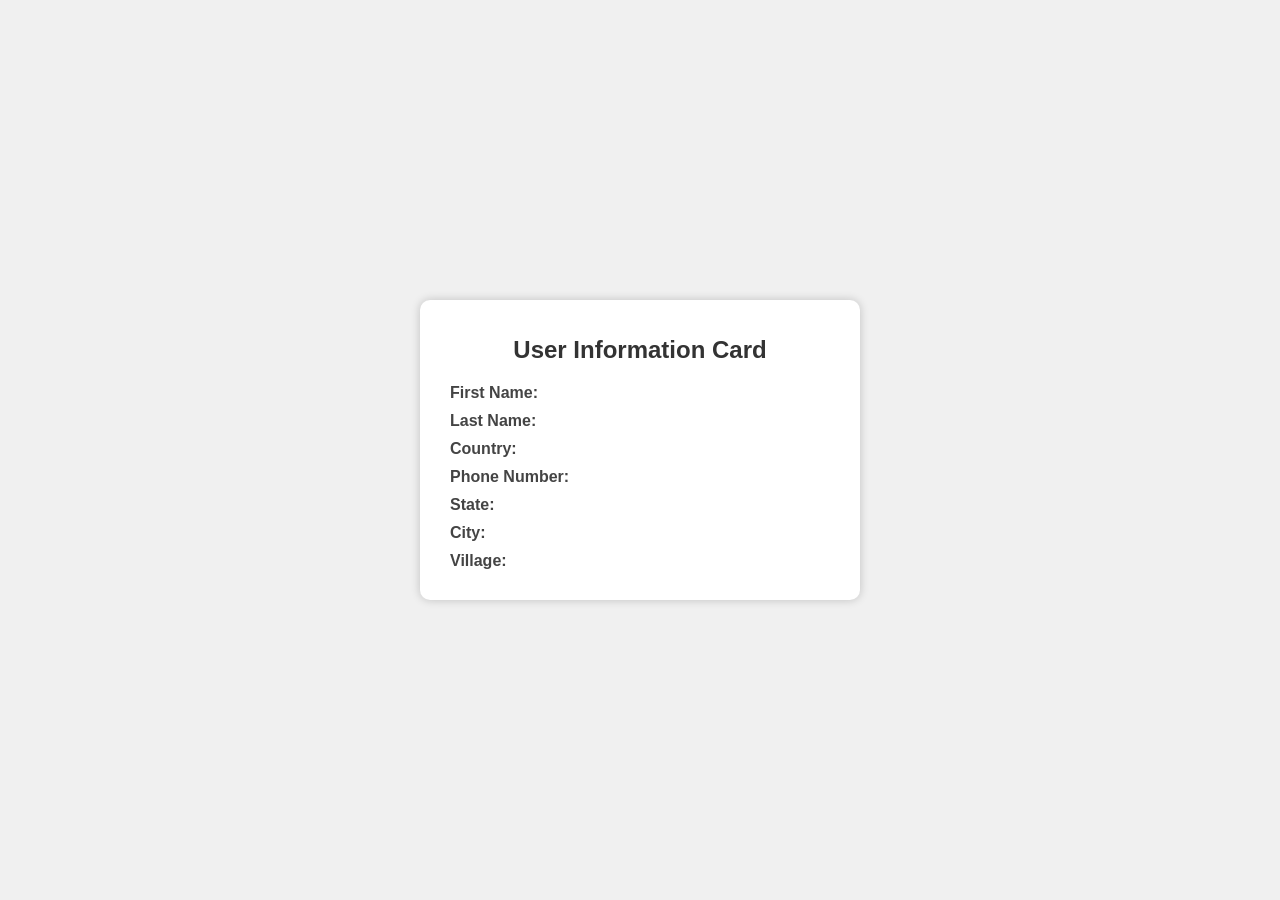
<file: cardlocal/index.html>
<!DOCTYPE html>
<html lang="en">
<head>
    <meta charset="UTF-8">
    <meta name="viewport" content="width=device-width, initial-scale=1.0">
    <link rel="stylesheet" href="style.css">
    <title>User Information Card</title>
</head>
<body>
    <div class="container">
        <div id="info-card">
            <h1>User Information Card</h1>
            <div id="user-info">
                <div class="field">
                    <span class="label">First Name:</span>
                    <span id="first-name"></span>
                </div>
                <div class="field">
                    <span class="label">Last Name:</span>
                    <span id="last-name"></span>
                </div>
                <div class="field">
                    <span class="label">Country:</span>
                    <span id="country"></span>
                </div>
                <div class="field">
                    <span class="label">Phone Number:</span>
                    <span id="phone-number"></span>
                </div>
                <div class="field">
                    <span class="label">State:</span>
                    <span id="state"></span>
                </div>
                <div class="field">
                    <span class="label">City:</span>
                    <span id="city"></span>
                </div>
                <div class="field">
                    <span class="label">Village:</span>
                    <span id="village"></span>
                </div>
            </div>
        </div>
    </div>

    <script src="script.js"></script>
</body>
</html>
</file>
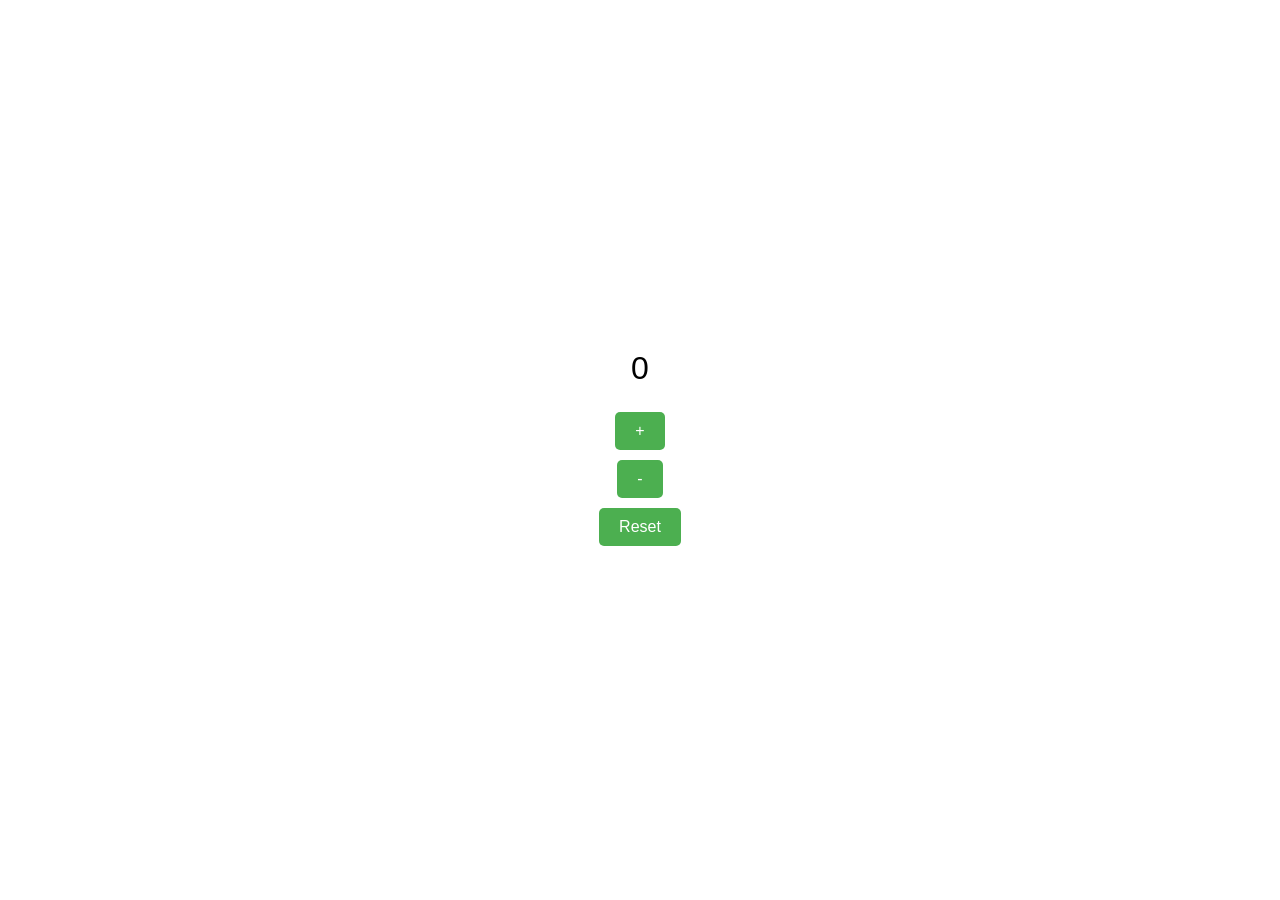
<file: counter/index.html>
<!DOCTYPE html>
<html lang="en">
<head>
  <meta charset="UTF-8">
  <meta name="viewport" content="width=device-width, initial-scale=1.0">
  <title>Counter App</title>
  <style>
    body {
      font-family: 'Arial', sans-serif;
      display: flex;
      flex-direction: column;
      align-items: center;
      justify-content: center;
      height: 100vh;
      margin: 0;
    }

    #counter {
      font-size: 2rem;
      margin-bottom: 20px;
    }

    button {
      font-size: 1rem;
      padding: 10px 20px;
      margin: 5px;
      cursor: pointer;
      background-color: #4CAF50;
      color: white;
      border: none;
      border-radius: 5px;
      transition: background-color 0.3s;
    }

    button:hover {
      background-color: #45a049;
    }
  </style>
</head>
<body>
  <div id="counter">0</div>
  <button onclick="increment()">+</button>
  <button onclick="decrement()">-</button>
  <button onclick="reset()">Reset</button>

  <script>
    let count = 0;
    const counterElement = document.getElementById('counter');

    function updateCounter() {
      counterElement.textContent = count;
    }

    function increment() {
      count++;
      updateCounter();
    }

    function decrement() {
      count--;
      updateCounter();
    }

    function reset() {
      count = 0;
      updateCounter();
    }
  </script>
</body>
</html>
</file>
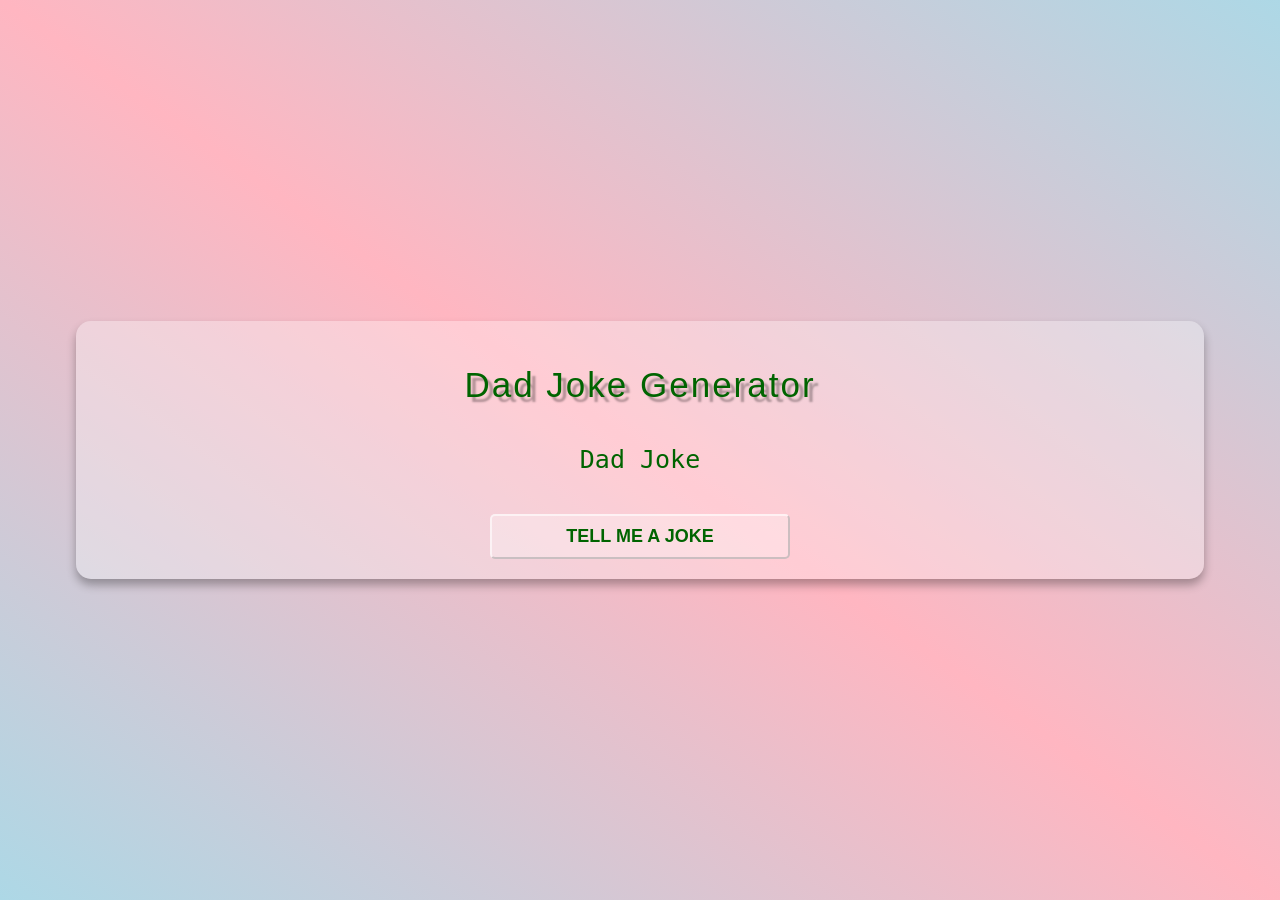
<file: dadjoke/index.html>
<!DOCTYPE html>
<html lang="en">
<head>
    <meta charset="UTF-8">
    <meta http-equiv="X-UA-Compatible" content="IE=edge">
    <meta name="viewport" content="width=device-width, initial-scale=1.0">
    <title>Dad Jokes Generator</title>
    <link rel="stylesheet" href="style.css">
</head>
<body>
    <div class="container">
        <h1 class="heading">Dad Joke Generator</h1>
        <p class="joke" id="joke">Dad Joke</p>
        <button class="btn" id="btn">Tell me a joke</button>
    </div>
    <script src="index.js"></script>
</body>
</html>
</file>
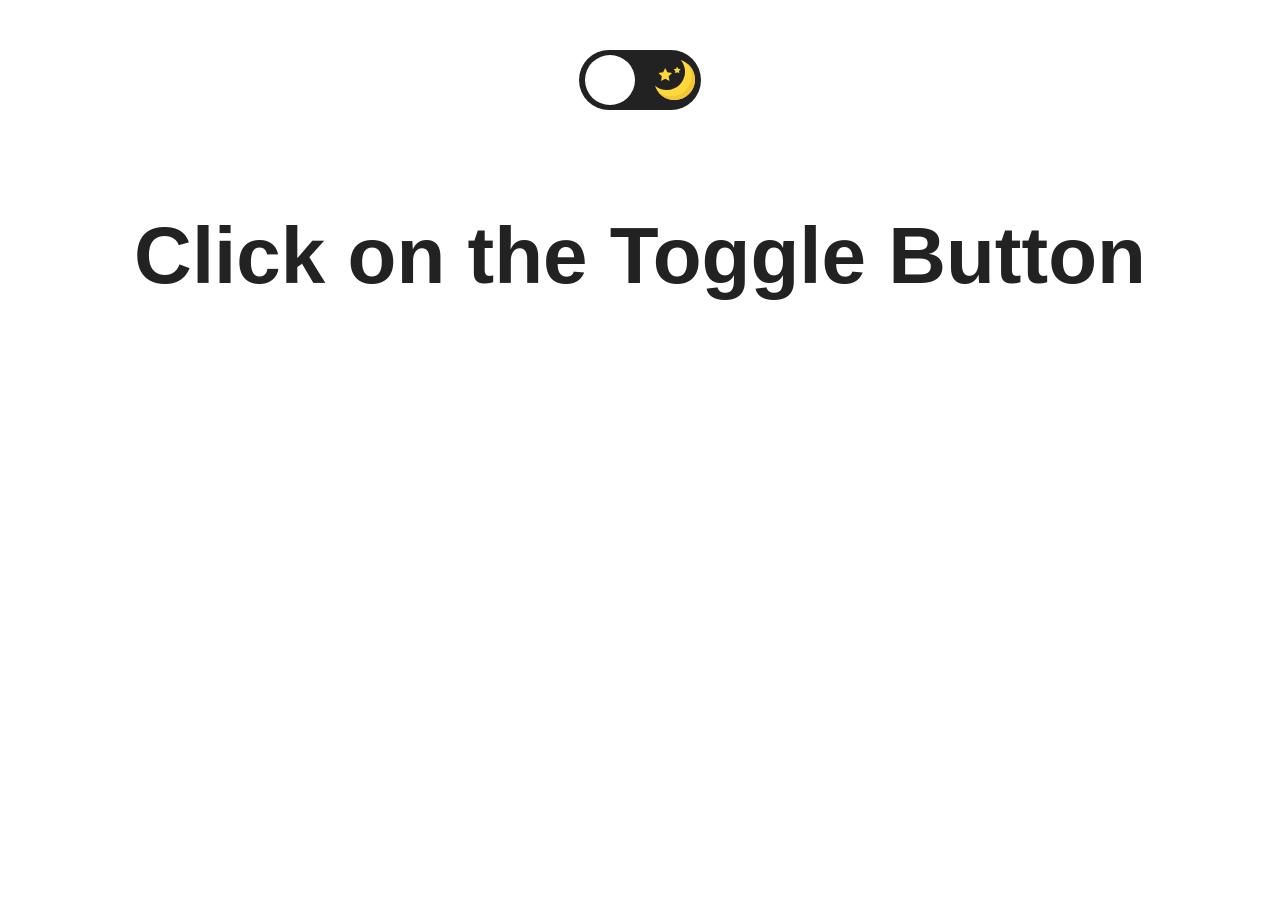
<file: Dark_mode/index.html>
<!DOCTYPE html>
<html>
<head>
    <title>dark-mode</title>
    <style>body {
        color: #222;
        background-color: #fff;
        font-family: 'Montserrat', sans-serif;
        transition: background-color .5s, color .5s;
        margin: 0;
        padding: 0;
    } 
    
    #toggle-container {
        margin: 50px auto;
        width: 110px;
        height: 60px;
        background-color: #222;
        border-radius: 30px;
        display: flex;
        justify-content: space-between;
        align-items: center;
        padding: 0 6px;
        cursor: pointer;
        display: flex;
        position: relative;
    }
    
    svg {
        width: 40px;
        height: 40px;
    }
    
    #circle {
        position: absolute;
        height: 50px;
        width: 50px;
        border-radius: 50%;
        background-color: #fff;
        transition: transform .5s, background-color .5s;
        will-change: transform;
    }
    
    .dark-mode {
        transform: translateX(calc(100% + 10px));
    }
    
    h1 {
        font-size: 5rem;
        margin: 100px auto;
        text-align: center;
    }
    
    .color-white {
        color: white;
    }
    
    .bck-color-black {
        background-color: black;
    }
    </style>
</head>
<body>
    <div id="toggle-container">
        <div id="circle"></div>
        <?xml version="1.0" encoding="iso-8859-1"?>
        <svg version="1.1" id="Capa_1" xmlns="http://www.w3.org/2000/svg" xmlns:xlink="http://www.w3.org/1999/xlink" x="0px" y="0px"
            viewBox="0 0 60 60" style="enable-background:new 0 0 60 60;" xml:space="preserve">
        <g>
        <path style="fill:#F0C419;" d="M30,0c-0.552,0-1,0.448-1,1v6c0,0.552,0.448,1,1,1s1-0.448,1-1V1C31,0.448,30.552,0,30,0z"/>
        <path style="fill:#F0C419;" d="M30,52c-0.552,0-1,0.448-1,1v6c0,0.552,0.448,1,1,1s1-0.448,1-1v-6C31,52.448,30.552,52,30,52z"/>
        <path style="fill:#F0C419;" d="M59,29h-6c-0.552,0-1,0.448-1,1s0.448,1,1,1h6c0.552,0,1-0.448,1-1S59.552,29,59,29z"/>
        <path style="fill:#F0C419;" d="M8,30c0-0.552-0.448-1-1-1H1c-0.552,0-1,0.448-1,1s0.448,1,1,1h6C7.552,31,8,30.552,8,30z"/>
        <path style="fill:#F0C419;" d="M46.264,14.736c0.256,0,0.512-0.098,0.707-0.293l5.736-5.736c0.391-0.391,0.391-1.023,0-1.414
            s-1.023-0.391-1.414,0l-5.736,5.736c-0.391,0.391-0.391,1.023,0,1.414C45.752,14.639,46.008,14.736,46.264,14.736z"/>
        <path style="fill:#F0C419;" d="M13.029,45.557l-5.736,5.736c-0.391,0.391-0.391,1.023,0,1.414C7.488,52.902,7.744,53,8,53
            s0.512-0.098,0.707-0.293l5.736-5.736c0.391-0.391,0.391-1.023,0-1.414S13.42,45.166,13.029,45.557z"/>
        <path style="fill:#F0C419;" d="M46.971,45.557c-0.391-0.391-1.023-0.391-1.414,0s-0.391,1.023,0,1.414l5.736,5.736
            C51.488,52.902,51.744,53,52,53s0.512-0.098,0.707-0.293c0.391-0.391,0.391-1.023,0-1.414L46.971,45.557z"/>
        <path style="fill:#F0C419;" d="M8.707,7.293c-0.391-0.391-1.023-0.391-1.414,0s-0.391,1.023,0,1.414l5.736,5.736
            c0.195,0.195,0.451,0.293,0.707,0.293s0.512-0.098,0.707-0.293c0.391-0.391,0.391-1.023,0-1.414L8.707,7.293z"/>
        <path style="fill:#F0C419;" d="M50.251,21.404c0.162,0.381,0.532,0.61,0.921,0.61c0.13,0,0.263-0.026,0.39-0.08l2.762-1.172
            c0.508-0.216,0.746-0.803,0.53-1.311s-0.804-0.746-1.311-0.53l-2.762,1.172C50.272,20.309,50.035,20.896,50.251,21.404z"/>
        <path style="fill:#F0C419;" d="M9.749,38.596c-0.216-0.508-0.803-0.746-1.311-0.53l-2.762,1.172
            c-0.508,0.216-0.746,0.803-0.53,1.311c0.162,0.381,0.532,0.61,0.921,0.61c0.13,0,0.263-0.026,0.39-0.08l2.762-1.172
            C9.728,39.691,9.965,39.104,9.749,38.596z"/>
        <path style="fill:#F0C419;" d="M54.481,38.813L51.7,37.688c-0.511-0.207-1.095,0.041-1.302,0.553
            c-0.207,0.512,0.041,1.095,0.553,1.302l2.782,1.124c0.123,0.049,0.25,0.073,0.374,0.073c0.396,0,0.771-0.236,0.928-0.626
            C55.241,39.603,54.994,39.02,54.481,38.813z"/>
        <path style="fill:#F0C419;" d="M5.519,21.188L8.3,22.312c0.123,0.049,0.25,0.073,0.374,0.073c0.396,0,0.771-0.236,0.928-0.626
            c0.207-0.512-0.041-1.095-0.553-1.302l-2.782-1.124c-0.513-0.207-1.095,0.04-1.302,0.553C4.759,20.397,5.006,20.98,5.519,21.188z"
            />
        <path style="fill:#F0C419;" d="M39.907,50.781c-0.216-0.508-0.803-0.745-1.311-0.53c-0.508,0.216-0.746,0.803-0.53,1.311
            l1.172,2.762c0.162,0.381,0.532,0.61,0.921,0.61c0.13,0,0.263-0.026,0.39-0.08c0.508-0.216,0.746-0.803,0.53-1.311L39.907,50.781z"
            />
        <path style="fill:#F0C419;" d="M21.014,9.829c0.13,0,0.263-0.026,0.39-0.08c0.508-0.216,0.746-0.803,0.53-1.311l-1.172-2.762
            c-0.215-0.509-0.802-0.747-1.311-0.53c-0.508,0.216-0.746,0.803-0.53,1.311l1.172,2.762C20.254,9.6,20.625,9.829,21.014,9.829z"/>
        <path style="fill:#F0C419;" d="M21.759,50.398c-0.511-0.205-1.095,0.04-1.302,0.553l-1.124,2.782
            c-0.207,0.512,0.041,1.095,0.553,1.302c0.123,0.049,0.25,0.073,0.374,0.073c0.396,0,0.771-0.236,0.928-0.626l1.124-2.782
            C22.519,51.188,22.271,50.605,21.759,50.398z"/>
        <path style="fill:#F0C419;" d="M38.615,9.675c0.396,0,0.771-0.236,0.928-0.626l1.124-2.782c0.207-0.512-0.041-1.095-0.553-1.302
            c-0.511-0.207-1.095,0.041-1.302,0.553L37.688,8.3c-0.207,0.512,0.041,1.095,0.553,1.302C38.364,9.651,38.491,9.675,38.615,9.675z"
            />
        </g>
        <circle style="fill:#F0C419;" cx="30" cy="30" r="20"/>
        <circle style="fill:#EDE21B;" cx="30" cy="30" r="15"/>
        </svg>
        <svg version="1.1" id="Capa_1" xmlns="http://www.w3.org/2000/svg" xmlns:xlink="http://www.w3.org/1999/xlink" x="0px" y="0px"
        viewBox="0 0 499.712 499.712" style="enable-background:new 0 0 499.712 499.712;" xml:space="preserve">
        <path style="fill:#FFD93B;" d="M146.88,375.528c126.272,0,228.624-102.368,228.624-228.64c0-55.952-20.16-107.136-53.52-146.88
        C425.056,33.096,499.696,129.64,499.696,243.704c0,141.392-114.608,256-256,256c-114.064,0-210.608-74.64-243.696-177.712
        C39.744,355.368,90.944,375.528,146.88,375.528z"/>
        <path style="fill:#F4C534;" d="M401.92,42.776c34.24,43.504,54.816,98.272,54.816,157.952c0,141.392-114.608,256-256,256
        c-59.68,0-114.448-20.576-157.952-54.816c46.848,59.472,119.344,97.792,200.928,97.792c141.392,0,256-114.608,256-256
        C499.712,162.12,461.392,89.64,401.92,42.776z"/>
        <g>
        <polygon style="fill:#FFD83B;" points="128.128,99.944 154.496,153.4 213.472,161.96 170.8,203.56 180.864,262.296
            128.128,234.568 75.376,262.296 85.44,203.56 42.768,161.96 101.744,153.4 	"/>
        <polygon style="fill:#FFD83B;" points="276.864,82.84 290.528,110.552 321.104,114.984 298.976,136.552 304.208,166.984
            276.864,152.616 249.52,166.984 254.752,136.552 232.624,114.984 263.2,110.552 	"/>
        </svg>
    </div>

    <h1>Click on the Toggle Button</h1>
<script>
    var toggled = false; 

var hTag = document.getElementsByTagName("h1")[0];
var bodyTag = document.getElementsByTagName("body")[0];
var circle = document.getElementById("circle");

document.getElementById("toggle-container").onclick = function () {
        
    if(!toggled) {
        hTag.classList.add("color-white");
        bodyTag.classList.add("bck-color-black");
        circle.classList.add("dark-mode")

        toggled = true;
    } else {
        hTag.classList.remove("color-white");
        bodyTag.classList.remove("bck-color-black");
        circle.classList.remove("dark-mode")

        toggled = false;
    }
    
}

</script>
</body>
</html>
</file>
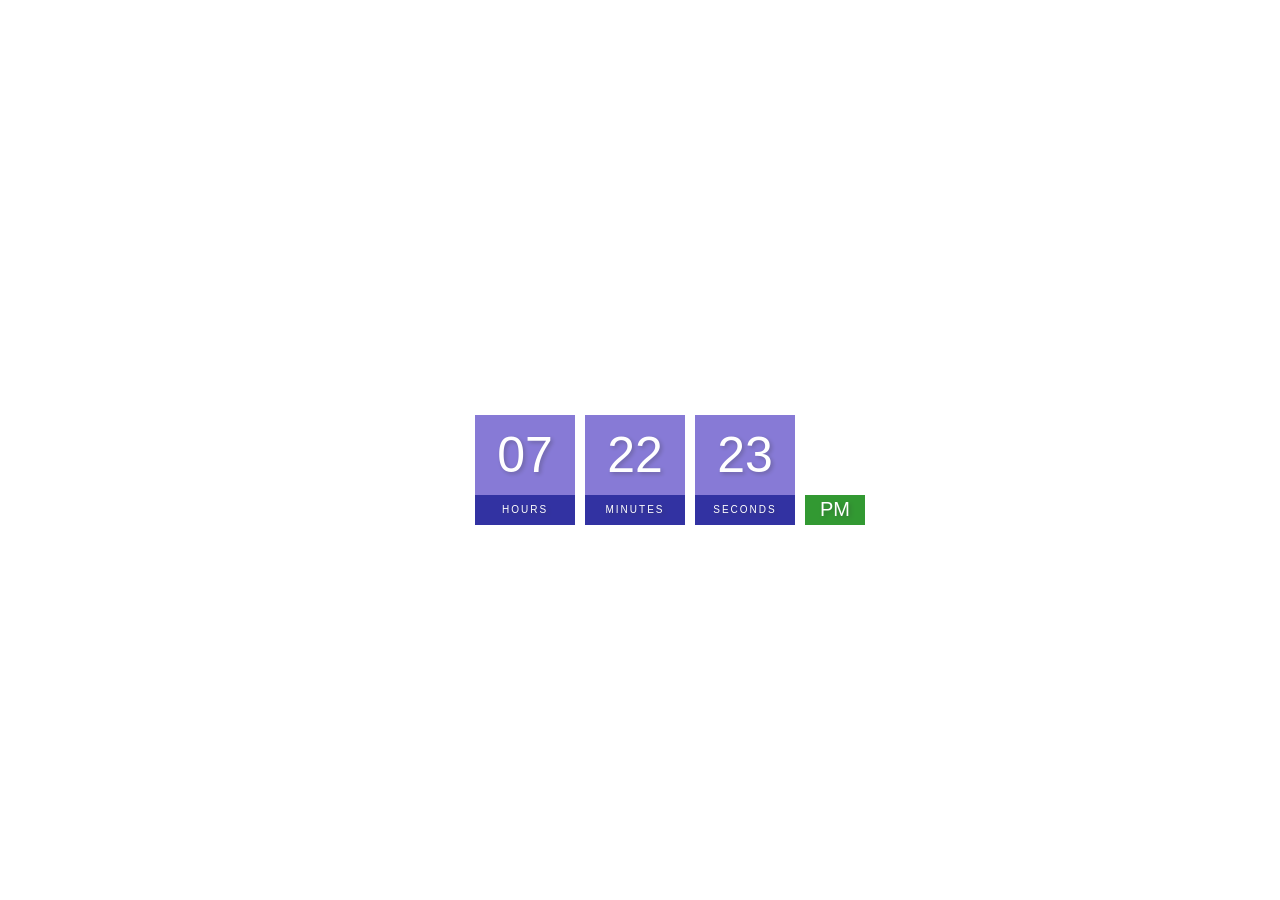
<file: digitalclock/index.html>
<!DOCTYPE html>
<html lang="en">
  <head>
    <meta charset="UTF-8" />
    <meta http-equiv="X-UA-Compatible" content="IE=edge" />
    <meta name="viewport" content="width=device-width, initial-scale=1.0" />
    <title>Digital Clock</title>
    <link rel="stylesheet" href="style.css" />
  </head>
  <body>
    <h2>Digital Clock</h2>
    <div class="clock">
      <div>
        <span id="hour">00</span>
        <span class="text">Hours</span>
      </div>
      <div>
        <span id="minutes">00</span>
        <span class="text">Minutes</span>
      </div>
      <div>
        <span id="seconds">00</span>
        <span class="text">Seconds</span>
      </div>
      <div>
        <span id="ampm">AM</span>
      </div>
    </div>
    <script src="index.js"></script>
  </body>
</html>
</file>
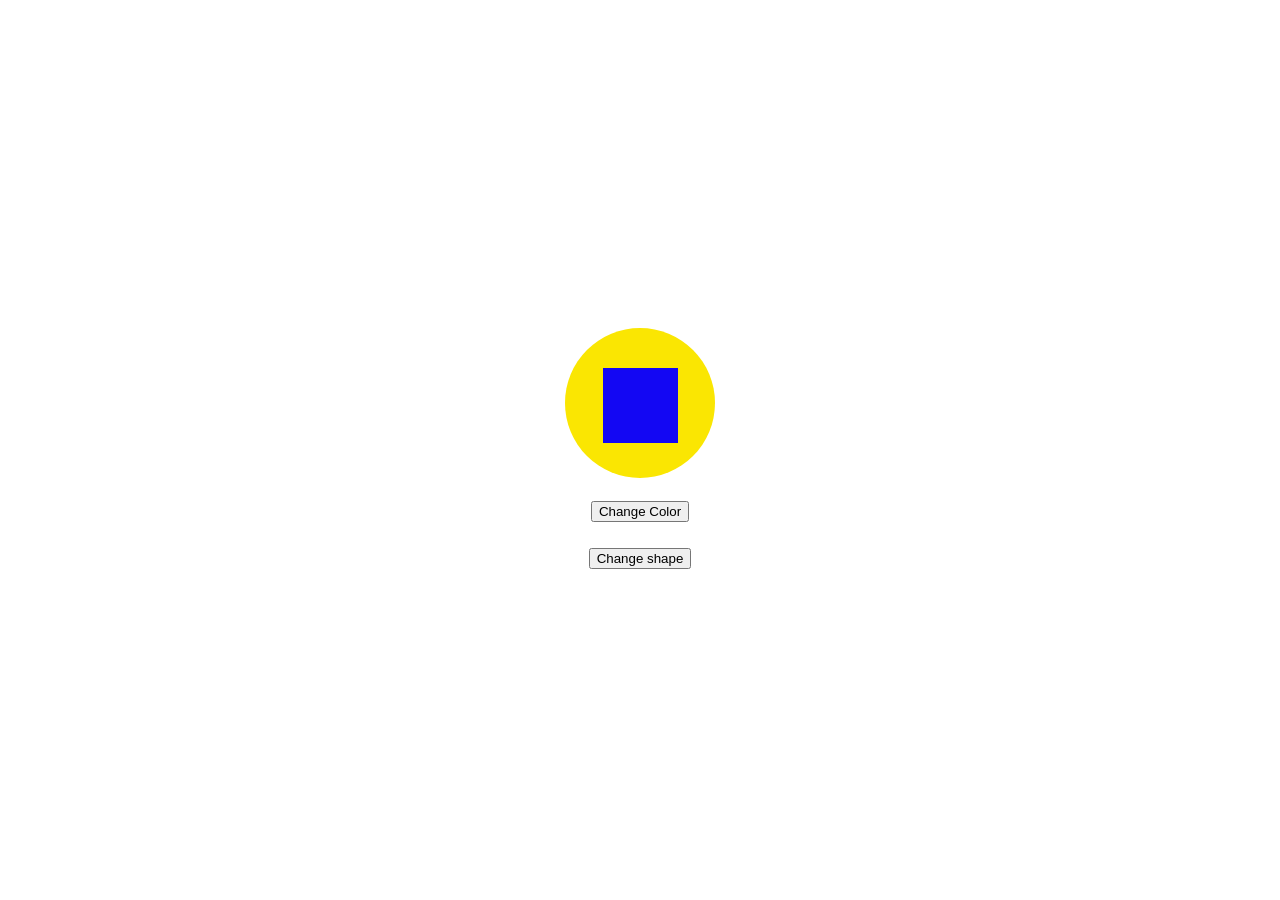
<file: DOM_colorshape/index.html>
<!DOCTYPE html>
<html lang="en">
<head>
    <meta charset="UTF-8">
    <meta name="viewport" content="width=device-width, initial-scale=1.0">
    <title>Shape and Color</title>
    <style>
    body{
        margin: 0;
        padding: 0;
    }
    
    #container{
        display: flex;
        flex-direction: column;
        flex-wrap: wrap;
        height: 100vh;
        justify-content: center;
        align-items: center;
    }
    
    
    #container div:not(:first-child){
        padding: 3px;
        text-align: center;
        margin-top: 20px;
    }
    
    #circle{
        height: 150px;
        width: 150px;
        border-radius: 50%;
        background-color: rgb(250, 230, 2);
        box-sizing: border-box;
    }
    
    .inner{
        background-color: rgb(19, 7, 243);
        position: relative;
        width: 75px;
        height: 75px;
        left: 38px;
        top: 40px;
    }
    
    .triangle-bottom-left{
        background-color: transparent;
        position: relative;
        left: 38px;
        top: 40px;
        width: 0;
        height: 0;
        border-bottom: 75px solid rgb(15, 15, 15);
        border-right: 75px solid transparent;
    }
    </style>
</head>
<body>
    <div id="container">
        <div id="circle">
            <div class="inner"></div>
        </div>

        <div id="change-color">
            <button>Change Color</button>
        </div>

        <div id="change-shape">
            <button>Change shape</button>
        </div>
    </div>

    <script>
        var color = [
  "red",
  "green",
  "cyan",
  "black",
  "voilet",
  "blue",
  "yellow",
  "purple",
  "orange",
  "lightgreen",
  "lemon",
];
var index = 0;
var isTriangle = false;

var cShape = document.getElementById("change-shape");
var cColor = document.getElementById("change-color");

cShape.addEventListener("click", changeShape);
cColor.addEventListener("click", changeColor);

function changeColor() {
  if (index === color.length) {
    index = 0;
  }
  document.getElementById("circle").style.backgroundColor = color[index];
  index++;
}

function changeShape() {
  if (!isTriangle) {
    var i = document.getElementsByClassName("inner")[0];
    i.className = "triangle-bottom-left";
    isTriangle = true;
  }else{
    var i = document.getElementsByClassName("triangle-bottom-left")[0];
    i.className = "inner";
    isTriangle = false;
  }
}

    </script>
</body>
</html>
</file>
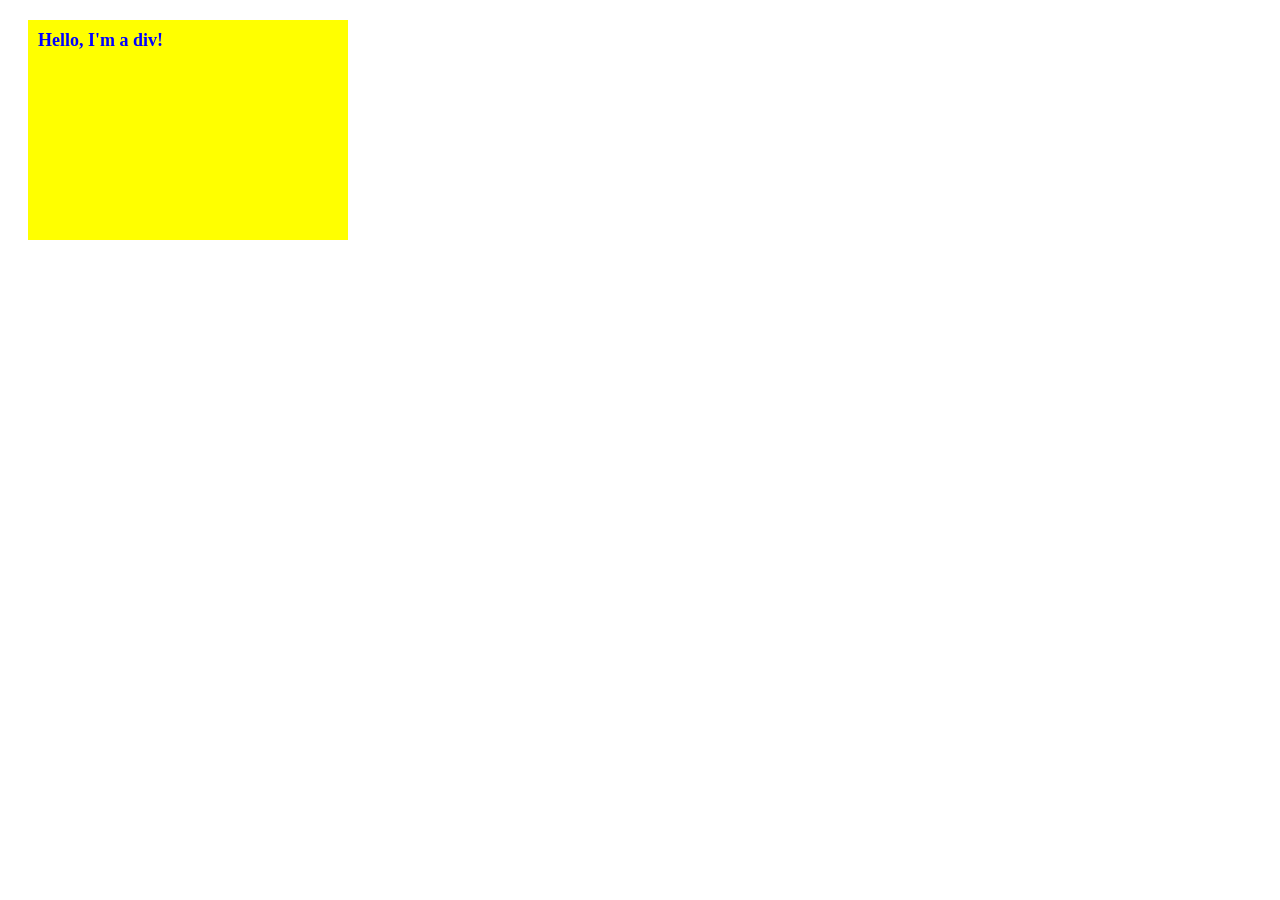
<file: DOM_project1/index.html>
<!DOCTYPE html>
<html lang="en">
<head>
<meta charset="UTF-8">
<meta name="viewport" content="width=device-width, initial-scale=1.0">
<title>DOM</title>
</head>
<body>

<div id="Div">Hello, I'm a div!</div>

<script>
var div = document.getElementById("Div");
div.style.color = "blue";            
div.style.backgroundColor = "yellow"; 
div.style.margin = "20px";           
div.style.padding = "10px";          
div.style.fontSize = "18px";         
div.style.fontWeight = "bold";       
div.style.height = "200px";          
div.style.width = "300px";           
</script>

</body>
</html>
</file>
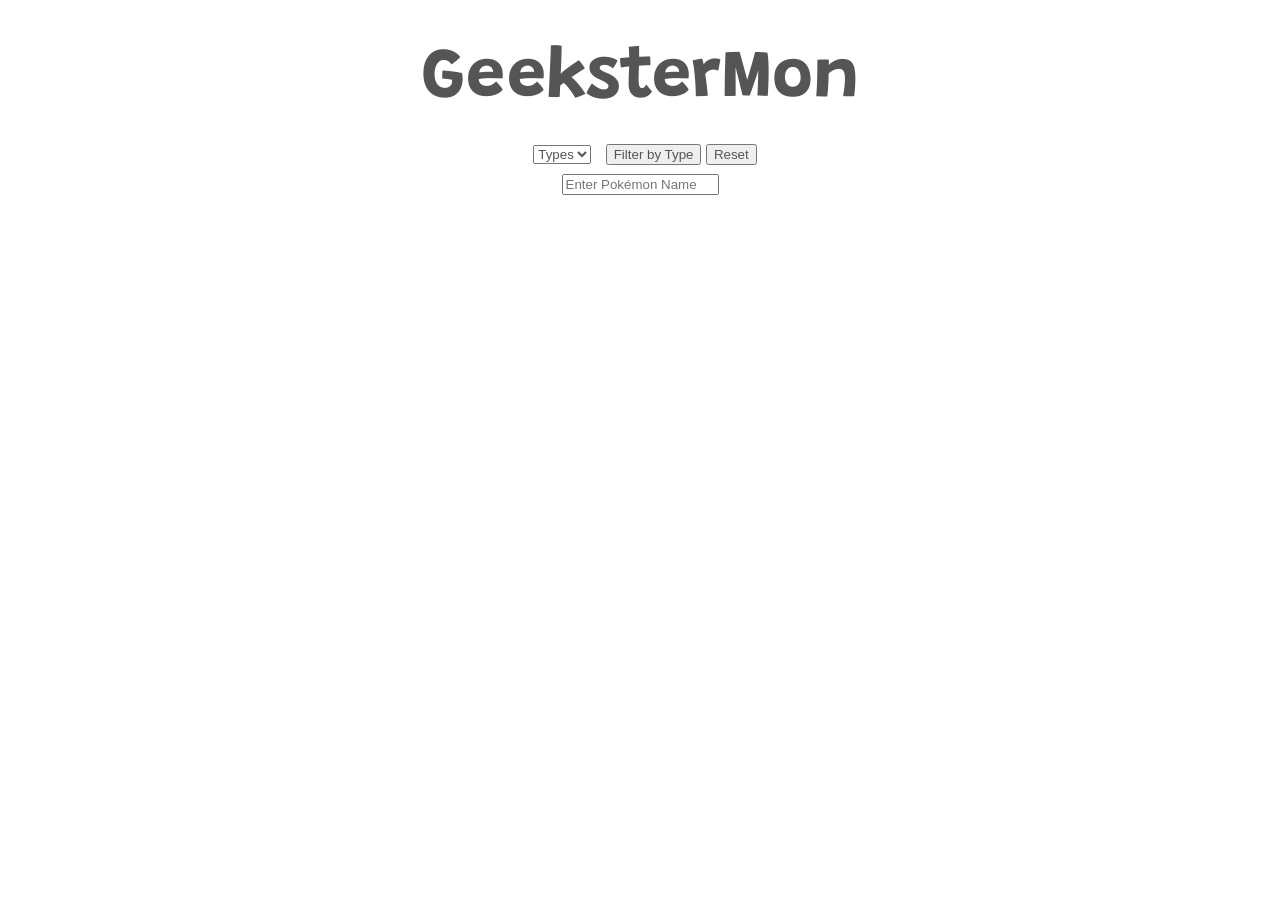
<file: geeksterPok/index.html>
<!DOCTYPE html>
<html lang="en">
    <head>
        <meta charset="UTF-8">
        <meta name="viewport" content="width=device-width, initial-scale=1.0">
        <link rel="stylesheet" href="style.css">
        <title>GeeksterPok</title>
        <script defer src="script.js"></script>
    </head>
    <body>
        <div class="content-wrapper">
            <header>
                <h1>GeeksterMon</h1>
            </header>
            <main>
                <form id="pokemon-type-filter">
                    <select name="type" class="type-filter">
                        <option value="">Types</option>
                    </select>
                    <input type="submit" value="Filter by Type"/>
                    
                    <button onClick="window.location.reload();">Reset</button>
                </form>
                <form id="pokemon-search-form" class="" action="" method="GET">
                    <input id="pokemon-search-input" type="text" name="" placeholder="Enter Pokémon Name"/>
                </form>
                <section class="form-spacers"></section>
                <section id="pokedex">
                </section>
            </main>  
        </div>
    </body>
</html>
</file>
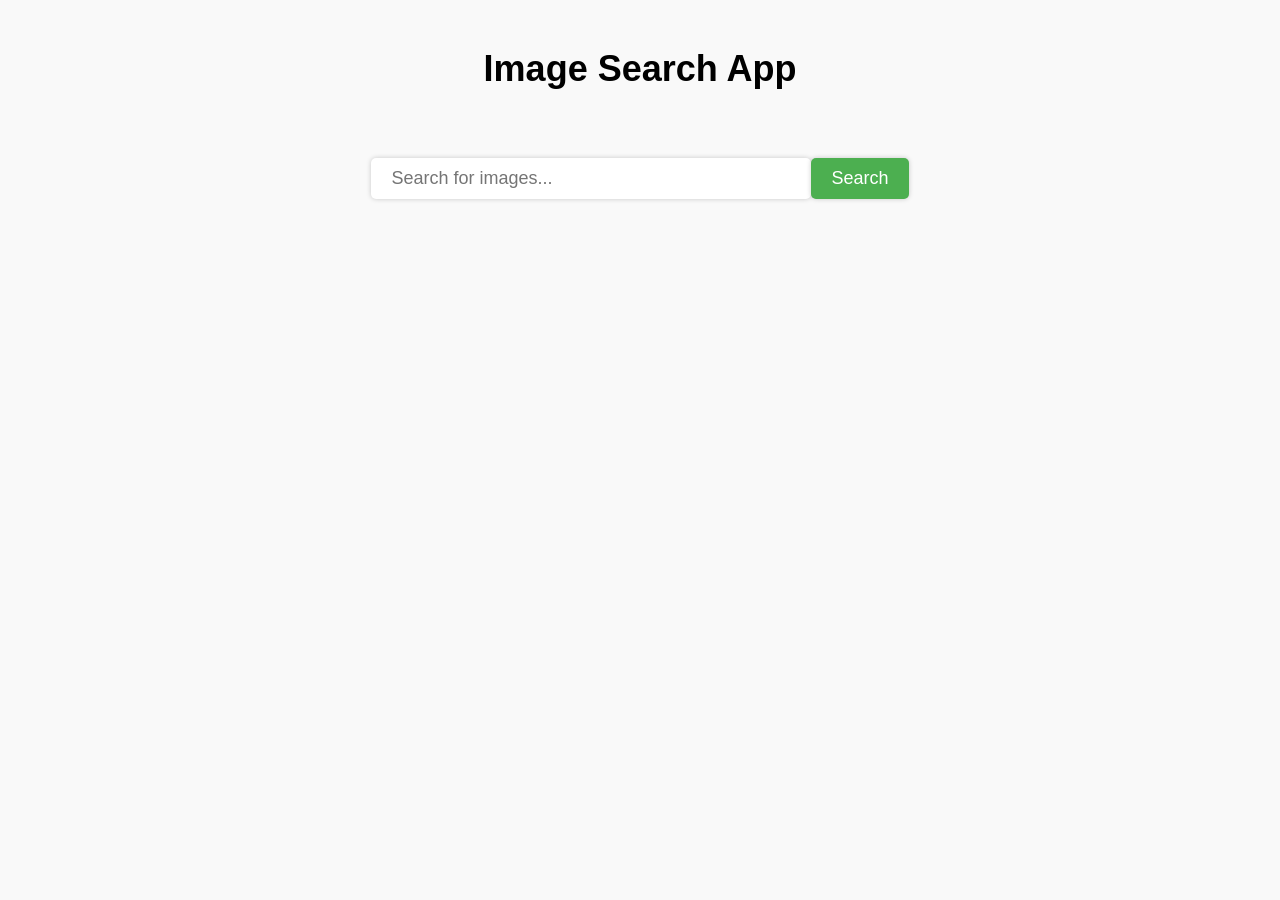
<file: imageSearch/index.html>
<!DOCTYPE html>
<html lang="en">
  <head>
    <meta charset="UTF-8" />
    <meta http-equiv="X-UA-Compatible" content="IE=edge" />
    <meta name="viewport" content="width=device-width, initial-scale=1.0" />
    <title>Image Search App</title>
    <link rel="stylesheet" href="style.css" />
  </head>
  <body>
    <h1>Image Search App</h1>
    <form>
      <input type="text" id="search-input" placeholder="Search for images..." />
      <button id="search-button">Search</button>
    </form>
    <div class="search-results">
     
    </div>
    <button id="show-more-button">Show more</button>
    <script src="index.js"></script>
  </body>
</html>
</file>
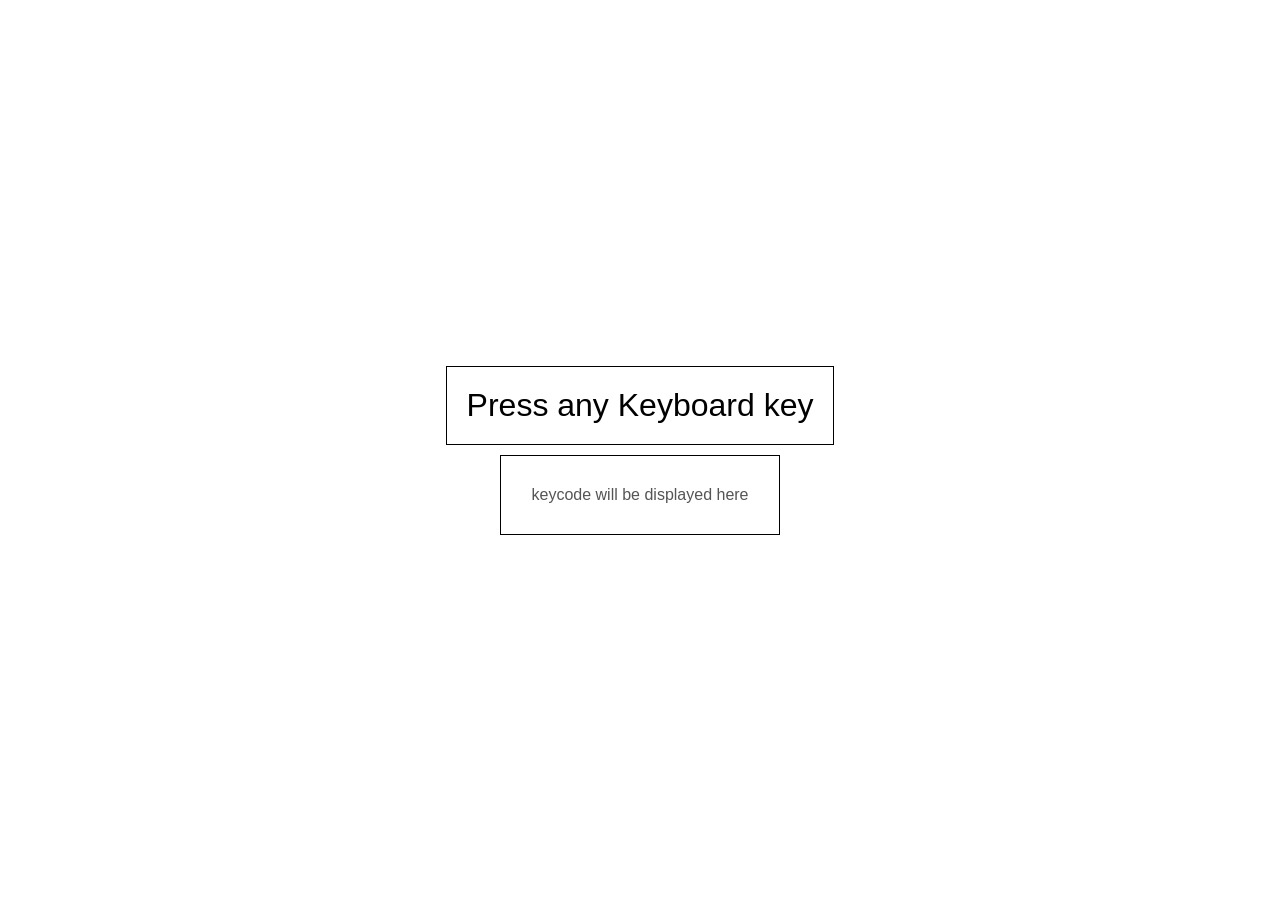
<file: keyboard/index.html>
<!DOCTYPE html>
<html lang="en">
<head>
  <meta charset="UTF-8">
  <meta name="viewport" content="width=device-width, initial-scale=1.0">
  <title>Keycode Keyboard</title>
  <style>
    body {
      font-family: 'Arial', sans-serif;
      display: flex;
      flex-direction: column;
      align-items: center;
      justify-content: center;
      height: 100vh;
      margin: 0;
    }

    #key-display {
        padding: 20px;
      font-size: 2rem;
      margin-bottom: 10px;
      border: 1px solid black;
    }

    #code-display {
    border: 1px solid black;
      font-size: 1rem;
      color: #555;
      padding: 30px;
    }
  </style>
</head>
<body>
  <div id="key-display">Press any Keyboard key</div>
  <div id="code-display">keycode will be displayed here</div>

  <script>
    const keyDisplay = document.getElementById('key-display');
    const codeDisplay = document.getElementById('code-display');

    document.addEventListener('keydown', (event) => {
      const key = event.key;
      const code = event.keyCode;

      keyDisplay.textContent = `You Pressed: ${key}`;
      codeDisplay.textContent = `${code}`;
    });
  </script>
</body>
</html>
</file>
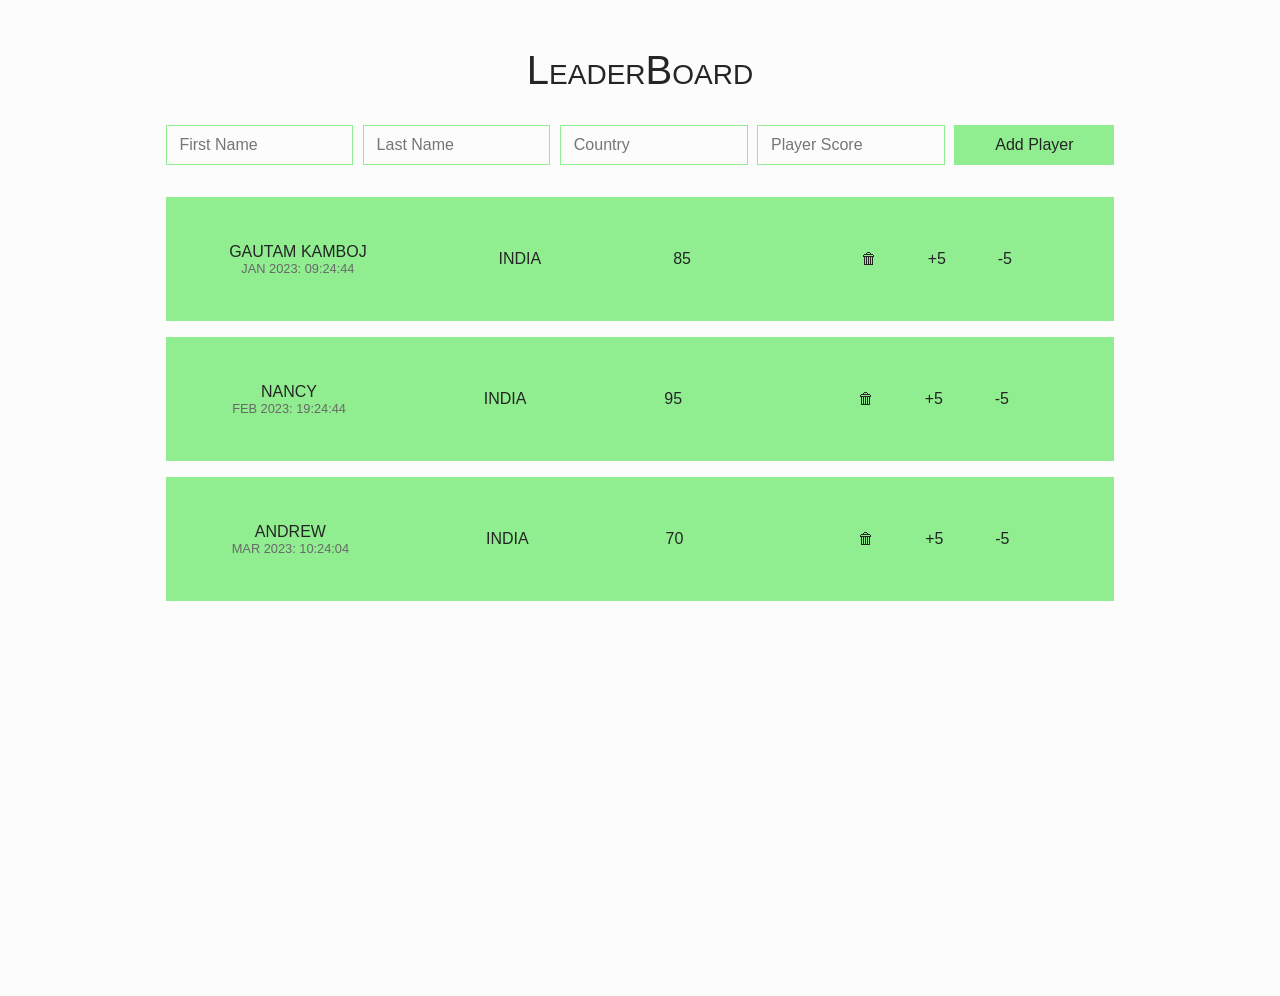
<file: leaderboard/index.html>
<!DOCTYPE html>
<html lang="en">
<head>
    <meta charset="UTF-8">
    <meta name="viewport" content="width=device-width, initial-scale=1.0">
    <title>LeaderBoard</title>
    <style>
        *{
    margin: 0;
    padding: 0;
}

body{
    text-align: center;
    font-family: sans-serif;
    min-height: 100vh;
    color: #252525;
    background: #fcfcfc;
    font-weight: 300;
    display: grid;
    justify-content: center;
    padding: 3em 0;
}

main{
    display: flex;
    align-items: center;
    flex-direction: column;
    gap: 2em;
}

.main_title{
    font-size: 1.5em;
    width: 80%;
}

.main_form{
    display: grid;
    gap: .6em;
    justify-items: center;
}

input{
    all: unset;
    padding: .5em .8em;
    width: 80%;
    border: 1px solid lightgreen;
    text-align: start;
    color: #131313;
}

input:focus{
    border: 3px solid green;
}

.main_error-prompter{
    color: #ff7864;
    font-weight: 700;
    font-size: 1em;
    display: none;
}

button:not(.main_form-submit-btn){
    all: unset;
    border-radius: 50%;
    background: lightgreen;
    width: 60px;
    height: 60px;
    transition: all .5s ease;
}

.main_form-submit-btn{
    all: unset;
    width: 10em;
    background: lightgreen;
    padding: .7em 0;
    transition: all .5s ease;
}

button:active{
    transform: scale(.95) translateY(5px);
    filter: brightness(.9);
}

.main_scoreboard-wrapper{
    width: 100%;
    display: grid;
    justify-items: center;
    gap: 1em;
}

.main_scoreboard{
    display: grid;
    justify-items: center;
    gap: .3em;
    width: 90%;
    background: lightgreen;
    text-transform: uppercase;
    padding: 1em 0;
}

.main_player-name{
    font-weight: 400;
}

.main_time-stamp{
    color: #686868;
    font-size: .8em;
}

.main_scoreboard-btn-container{
    margin: 1em;
    display: flex;
    gap: .5em;
}

@media (min-width:35.25em){
    .main_title{
        font-size: 2.5rem;
        font-weight: 500;
        font-variant: small-caps;
    }

    .main_form{
        display: flex;
    }

    .main_scoreboard{
        width: 100%;
        display: flex;
        align-items: center;
        justify-content: space-around;
    }

    input{
        width: 10em;
    }

}

    </style>
</head>
<body>
    <main>
        <h1 class="main_title">LeaderBoard</h1>
        <form class="main_form">
            <input type="text" placeholder="First Name">
            <input type="text" placeholder="Last Name">
            <input type="text" placeholder="Country">
            <input type="number" placeholder="Player Score">
            <button class="main_form-submit-btn">Add Player</button>
        </form>
        <p class="main_error-prompter">All fields are required</p>

        <div class="main_scoreboard-wrapper">
            <div class="main_scoreboard">
                <div>
                    <p class="main_player-name">gautam kamboj</p>
                    <p class="main_time-stamp">Jan 2023: 09:24:44</p>
                </div>
                <p class="main_player-country">India</p>
                <p class="main_player-score">85</p>
                <div class="main_scoreboard-btn-container">
                    <button>&#x1f5d1;</button>
                    <button>+5</button>
                    <button>-5</button>
                </div>
            </div>

            <div class="main_scoreboard">
                <div>
                    <p class="main_player-name">Nancy</p>
                    <p class="main_time-stamp">Feb 2023: 19:24:44</p>
                </div>
                <p class="main_player-country">India</p>
                <p class="main_player-score">95</p>
                <div class="main_scoreboard-btn-container">
                    <button>&#x1f5d1;</button>
                    <button>+5</button>
                    <button>-5</button>
                </div>
            </div>

            <div class="main_scoreboard">
                <div>
                    <p class="main_player-name">Andrew</p>
                    <p class="main_time-stamp">Mar 2023: 10:24:04</p>
                </div>
                <p class="main_player-country">India</p>
                <p class="main_player-score">70</p>
                <div class="main_scoreboard-btn-container">
                    <button>&#x1f5d1;</button>
                    <button>+5</button>
                    <button>-5</button>
                </div>
            </div>
        </div>
    </main>
    <script>
        document.querySelector("form").addEventListener("submit", (e)=>{
    e.preventDefault();

    const firstName = e.target.children[0].value,
     lastName = e.target.children[1].value,
     country = e.target.children[2].value,
     score = e.target.children[3].value;
     errorPrompter = document.querySelector(".main_error-prompter");

     errorPrompter.style.display = "none";

     if(firstName === '' || lastName === '' || country === '' || score === '')
     return (errorPrompter.style.display = "block");

     const scoreboardContainer = document.querySelector(".main_scoreboard-wrapper")
     const scoreboardElement = document.createElement("div");

     scoreboardElement.classList.add("main_scoreboard");

     scoreboardElement.innerHTML = `
     <div>
        <p class="main_player-name">${firstName} ${lastName}</p>
        <p class="main_time-stamp">${generateDateAndTime()}</p>
    </div>
    <p class="main_player-country">${country}</p>
        <p class="main_player-score">${score}</p>
        <div class="main_scoreboard-btn-container">
            <button>&#x1f5d1;</button>
            <button>+5</button>
            <button>-5</button>
    </div>
     `
     scoreboardContainer.appendChild(scoreboardElement);
     sortScoreBoard()
     activateBtnEventListener()
})

function activateBtnEventListener(){
    document.querySelectorAll(".main_scoreboard-btn-container").forEach((el)=>{
        el.addEventListener("click", (e)=>{
            let textContent = e.target.textContent;
            console.log(textContent);
            let scorePlayer = e.target.parentElement.parentElement.children[2];
            console.log(scorePlayer);

            if(textContent.length > 2) return;

            console.log(e.target.parentElement.parentElement);
            console.log("hi");

            if(textContent === '🗑')
            return e.target.parentElement.parentElement.remove();

            scorePlayer.textContent = parseInt(scorePlayer.textContent) + parseInt(textContent);

            sortScoreBoard()
        
        });
    });
}

activateBtnEventListener()

function sortScoreBoard(){
    let scoreboardContainer = document.querySelector(".main_scoreboard-wrapper");

    let scoreBoards = document.querySelectorAll(".main_scoreboard");

    let elementsInArray = [];
    scoreBoards.forEach((el)=> elementsInArray.push(el));

    console.log(elementsInArray);
    let sortedElements = elementsInArray.map((el)=>{
        return el;
    })
    .sort((a,b)=>{
        let numA = parseInt(a.children[2].textContent),
        numB = parseInt(b.children[2].textContent)

        if(numA > numB) return -1;
        if(numA < numB) return 1;
    });

    sortedElements.forEach((el)=>{
        scoreboardContainer.append(el);
    })
}

function generateDateAndTime(){
    let dateObject = new Date();
    // console.log(dateObject);
    let month = dateObject.toLocaleString("default", {month:"long"})
    // console.log(month);
    day = dateObject.getDate(),
    year = dateObject.getFullYear(),
    time = dateObject.toLocaleTimeString().slice(0,8);
    // console.log(time);

    let generateResult = `${month} ${day}: ${year} ${time}`

    return generateResult;
}
    </script>
</body>
</html>
</file>
<file: cardlocal/style.css>
body {
    font-family: Arial, sans-serif;
    background-color: #f0f0f0;
    margin: 0;
    padding: 0;
    display: flex;
    justify-content: center;
    align-items: center;
    height: 100vh;
}

.container {
    background-color: #fff;
    border-radius: 10px;
    box-shadow: 0 0 10px rgba(0, 0, 0, 0.2);
    padding: 20px;
    max-width: 400px;
    width: 100%;
}

h1 {
    font-size: 24px;
    color: #333;
    margin-bottom: 20px;
    text-align: center;
}

#info-card {
    text-align: center;
}

.field {
    display: flex;
    justify-content: space-between;
    margin-bottom: 10px;
}

.label {
    font-weight: bold;
    color: #555;
    flex: 1;
}

#user-info span {
    flex: 2;
    color: #444;
    text-align: left;
    padding-left: 10px;
}
</file>
<file: dadjoke/style.css>
body{
    margin: 0;
    background: linear-gradient(to left bottom, lightblue, lightpink, lightblue);
    min-height: 100vh;
    display: flex;
    justify-content: center;
    align-items: center;
    font-family: monospace;
}

.container{
    background-color: rgba(255,255,255,.3);
    padding: 20px;
    box-shadow: 0 6px 10px rgba(0,0,0,.3);
    border-radius: 15px;
    width: 85%;
    text-align: center;
    color: darkgreen;
}

.heading{
    font-size: 35px;
    font-weight: 200;
    font-family: Impact, Haettenschweiler, 'Arial Narrow Bold', sans-serif;
    text-shadow: 5px 5px 2px rgba(0,0,0,.3);
    letter-spacing: 2px;
}

.joke{
    font-size: 25px;
    font-weight: 500;
    margin: 40px
}

.btn{
    font-size: 18px;
    font-weight: 700;
    border-radius: 5px;
    cursor: pointer;
    padding: 10px;
    background-color: rgba(255,255,255,.3);
    border-color: rgba(255,255,255,.6);
    text-transform: uppercase;
    width: 300px;
    color: darkgreen;
}

.btn:hover{
    background-color: rgba(255,255,255,.5);
    box-shadow: 0 4px 4px rgba(0,0,0,.3);
    transition: all 300ms ease;
}
</file>
<file: digitalclock/style.css>
body {
    margin: 0;
    font-family: sans-serif;
    display: flex;
    flex-direction: column;
    align-items: center;
    height: 100vh;
    justify-content: center;
    background: url("https://images.unsplash.com/photo-1499002238440-d264edd596ec?ixlib=rb-1.2.1&ixid=MnwxMjA3fDB8MHxwaG90by1wYWdlfHx8fGVufDB8fHx8&auto=format&fit=crop&w=1470&q=80");
    background-size: cover;
    overflow: hidden;
  }
  
  h2 {
    text-transform: uppercase;
    letter-spacing: 4px;
    font-size: 14px;
    text-align: center;
    color: white;
  }
  
  .clock {
    display: flex;
  }
  
  .clock div {
    margin: 5px;
    position: relative;
  }
  
  .clock span {
    width: 100px;
    height: 80px;
    background: slateblue;
    opacity: 0.8;
    color: white;
    display: flex;
    justify-content: center;
    align-items: center;
    font-size: 50px;
    text-shadow: 2px 2px 4px rgba(0, 0, 0, 0.3);
  }
  
  .clock .text {
    height: 30px;
    font-size: 10px;
    text-transform: uppercase;
    letter-spacing: 2px;
    background: darkblue;
    opacity: 0.8;
  }
  
  .clock #ampm {
    bottom: 0;
    position: absolute;
    width: 60px;
    height: 30px;
    font-size: 20px;
    background: green;
  }
</file>
<file: geeksterPok/style.css>
@import url('https://fonts.googleapis.com/css2?family=Grandstander:wght@600&family=Roboto&display=swap');

/* ALL */
* {
    font-family: 'Gill Sans', 'Gill Sans MT', Calibri, 'Trebuchet MS', sans-serif;
    color: #555555;
}

/* WRAPS BODY */
.content-wrapper {
    display: block;
    margin: auto;
    max-height: 1700px;
    max-width: 1700px;
}

/* BODY */
body {
    background-color: white;
}

/* PAGE TITLE */
h1 {
    font-family: 'Grandstander', cursive;
    text-align: center;
    font-size: 70px;
    margin-top: 45px;
    margin-bottom: 20px;
}

/* SEARCH BAR*/
#pokemon-search-form {
    text-align: center;
}

/*TYPE FILTER*/
#pokemon-type-filter {
    text-align: center;
}

a {
    text-decoration: none;
}

a:hover {
    color:black;
}

.form-spacers{
    height: 10px;
}

.type-filter{
    margin: 10px;;
}

#pokedex {
    display: flex;
    flex-wrap: wrap;
    justify-content: space-around;
}

/* flip card container  */
.flip-card {
    margin: 20px;
    width: 200px;
    height: 275px;
    text-align: center;
    justify-content: center;
    perspective: 1000px;
    opacity: 0.95;
}

/*  position the front and back side */
.flip-card-inner {
    -webkit-box-shadow: 3px 3px 5px 6px #ccc;
    -moz-box-shadow: 3px 3px 5px 6px #ccc;
    box-shadow: 3px 3px 5px 6px #ccc;
    border-radius: 10px;
    position: relative;
    width: 100%;
    height: 100%;
    text-align: center;
    transition: 1s;
    transform-style: preserve-3d;
}


.flip-card:hover .flip-card-inner{
    transform: rotateY(180deg);
}


.front-pokemon-card, .back-pokemon-card {
    position: absolute;
    width: 100%;
    height: 100%;
    align-items: center;
    -webkit-backface-visibility: hidden;
    backface-visibility: hidden;
}

.front-pokemon-card {
    z-index: 2;
    transform: rotateY(0);
}

.back-pokemon-card {
    transform: rotateY(180deg);
}

.front-pokemon-image, .back-pokemon-image {
    position: relative;
    top: 50px;
}

.front-poke-id, .back-poke-id {
    position: relative;
    top: -100px;
    width: 100%;
    background-color: whitesmoke;
    color: #555555;
    justify-content: left;
}

.front-pokemon-type {
    width: fit-content;
    padding: 5px;
    background-color: white;
    border-radius: 10px;
    position: relative;
    /* left: 75px; */
    margin: auto;
    bottom: -12.5px;
    font-size: small;
}

#grass {
    background-color: #9bcc50;
}

#bug {
    background-color: #729f3f;
}

#fire {
    background-color :#fd7d24;
}

#water {
    background-color: #4592c4;
}

#ice {
    background-color: #51c4e7;
}

#electric {
    background-color: #eed535;
}

#psychic {
    background-color:  #f366b9;
}


#fairy {
    background-color: #fdb9e9;
}

#ghost {
    background-color: #7b62a3;
}

#ground {
    background-color: #f7de3f;
}

#poison {
    background-color: #b97fc9;
}

#fairy {
    background-color: #fdb9e9;
}

#normal {
    background-color: #a4acaf;
}

#dragon {
    background-color: goldenrod;
}

#fighting {
    background-color: #d56723;
}

#rock {
    background-color: #a38c21;
}
</file>
<file: imageSearch/style.css>
body {
    background-color: #f9f9f9;
    font-family: Arial, Helvetica, sans-serif;
    line-height: 1.6;
    margin: 0;
  }
  
  h1 {
    font-size: 36px;
    font-weight: bold;
    text-align: center;
    margin-top: 40px;
    margin-bottom: 60px;
  }
  
  form {
    display: flex;
    justify-content: center;
    align-items: center;
    margin-bottom: 60px;
  }
  
  #search-input {
    width: 60%;
    max-width: 400px;
    padding: 10px 20px;
    border: none;
    box-shadow: 0 0 5px rgba(0, 0, 0, 0.2);
    border-radius: 5px;
    font-size: 18px;
    color: #333;
  }
  
  #search-button {
    padding: 10px 20px;
    background-color: #4caf50;
    color: white;
    border: none;
    font-size: 18px;
    box-shadow: 0 0 5px rgba(0, 0, 0, 0.2);
    cursor: pointer;
    border-radius: 5px;
    transition: background-color 0.3s ease-in-out;
  }
  
  #search-button:hover {
    background-color: #3e8e41;
  }
  
  .search-results {
    display: flex;
    flex-wrap: wrap;
    justify-content: space-between;
    max-width: 1200px;
    margin: 0 auto;
    padding: 20px;
  }
  
  .search-result {
    margin-bottom: 60px;
    width: 30%;
    border-radius: 5px;
    box-shadow: 0 0 5px rgba(0, 0, 0, 0.2);
    overflow: hidden;
  }
  
  .search-result:hover img {
    transform: scale(1.05);
  }
  
  .search-result img {
    width: 100%;
    height: 200px;
    object-fit: cover;
    transition: transform 0.3s ease-in-out;
  }
  .search-result a {
    padding: 10px;
    display: block;
    color: #333;
    text-decoration: none;
    transition: background-color 0.3s ease-in-out;
  }
  
  .search-result:hover a {
    background-color: rgba(0, 0, 0, 0.1);
  }
  
  #show-more-button {
    background-color: #008cba;
    border: none;
    color: white;
    padding: 10px 20px;
    display: block;
    margin: 20px auto;
    text-align: center;
    border-radius: 5px;
    cursor: pointer;
    transition: background-color 0.3s ease-in-out;
    display: none;
  }
  
  #show-more-button:hover {
    background-color: #0077b5;
  }
  
  @media screen and (max-width: 768px) {
    .search-result {
      width: 45%;
    }
  }
  @media screen and (max-width: 480px) {
    .search-result {
      width: 100%;
    }
  
    form {
      flex-direction: column;
    }
  
    #search-input {
      margin-bottom: 20px;
      width: 85%;
    }
  }
</file>
